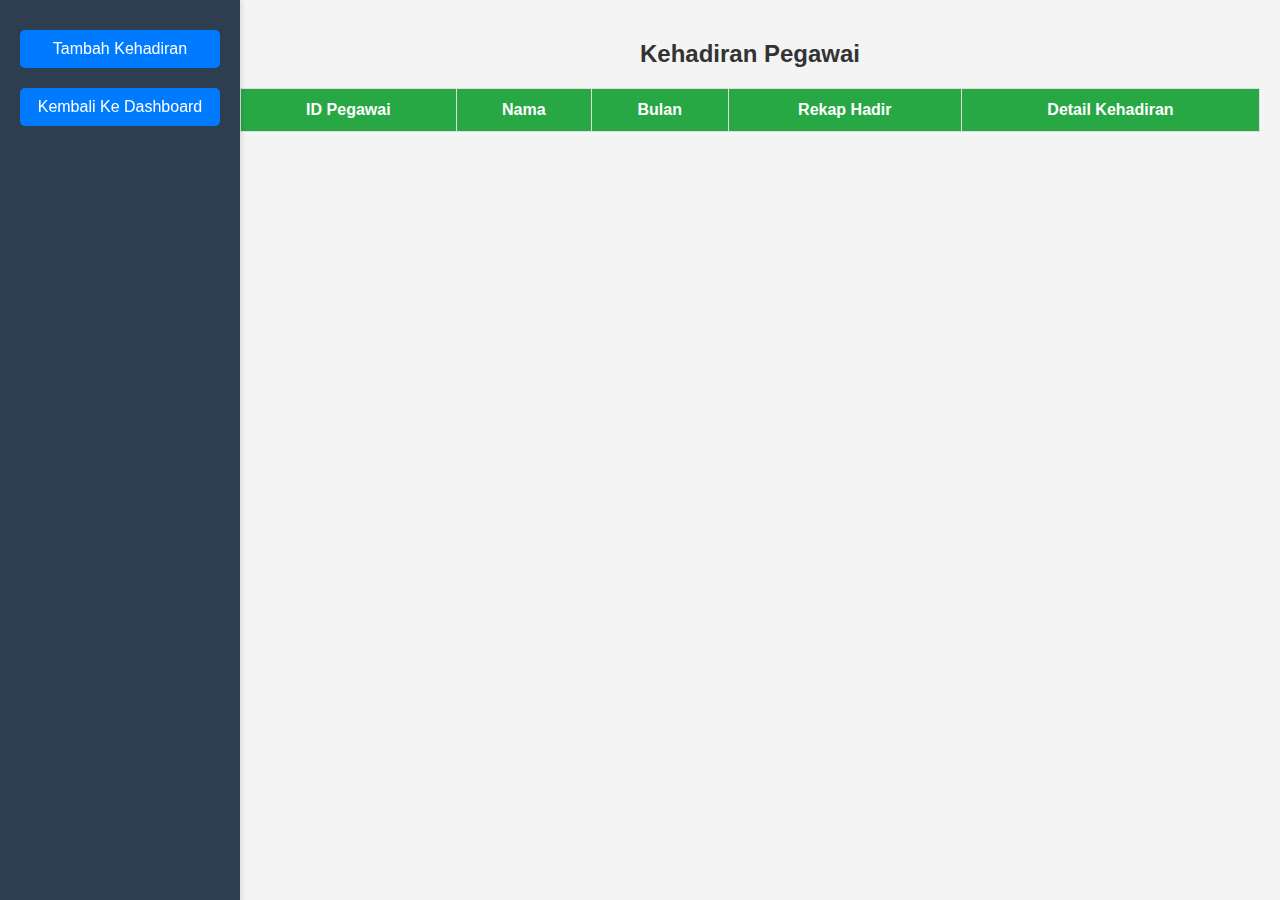
<file: PEMOGRAMAN-BASIS-DATA/kehadiran.html>
<!DOCTYPE html>
<html lang="id">
<head>
    <meta charset="UTF-8">
    <meta name="viewport" content="width=device-width, initial-scale=1.0">
    <title>Kehadiran Pegawai</title>
    <link rel="stylesheet" href="style.css">
</head>
<body>

    <div class="container">

        <div class="sidebar">
            <button onclick="window.location.href='tambah_kehadiran.html'">Tambah Kehadiran</button>
            <button onclick="window.location.href='index.html'">Kembali Ke Dashboard</button>
        </div>

 
        <div class="content">
            <h2>Kehadiran Pegawai</h2>
            <table>
                <thead>
                    <tr>
                        <th>ID Pegawai</th>
                        <th>Nama</th>
                        <th>Bulan</th>
                        <th>Rekap Hadir</th>
                        <th>Detail Kehadiran</th>
                    </tr>
                </thead>
                <tbody id="kehadiran-list">
                    
                </tbody>
            </table>
        </div>
    </div>

    <script>
        // ngambil data dari php
        fetch("kehadiran.php")
        .then(response => response.json())
        .then(data => {
            let table = document.getElementById("kehadiran-list");

            data.forEach(kehadiran => {
                let detailKehadiran = kehadiran.kehadiran.map(h => `${h.tanggal} (${h.status})`).join("<br>");

                let row = `<tr>
                    <td>${kehadiran.id_pegawai}</td>
                    <td>${kehadiran.nama}</td>
                    <td>${kehadiran.bulan}</td>
                    <td>${kehadiran.total_hadir} Hari</td>
                    <td>${detailKehadiran}</td>
                </tr>`;
                table.innerHTML += row;
            });
        })
        .catch(error => console.error("Error:", error));
    </script>

</body>
</html>
</file>
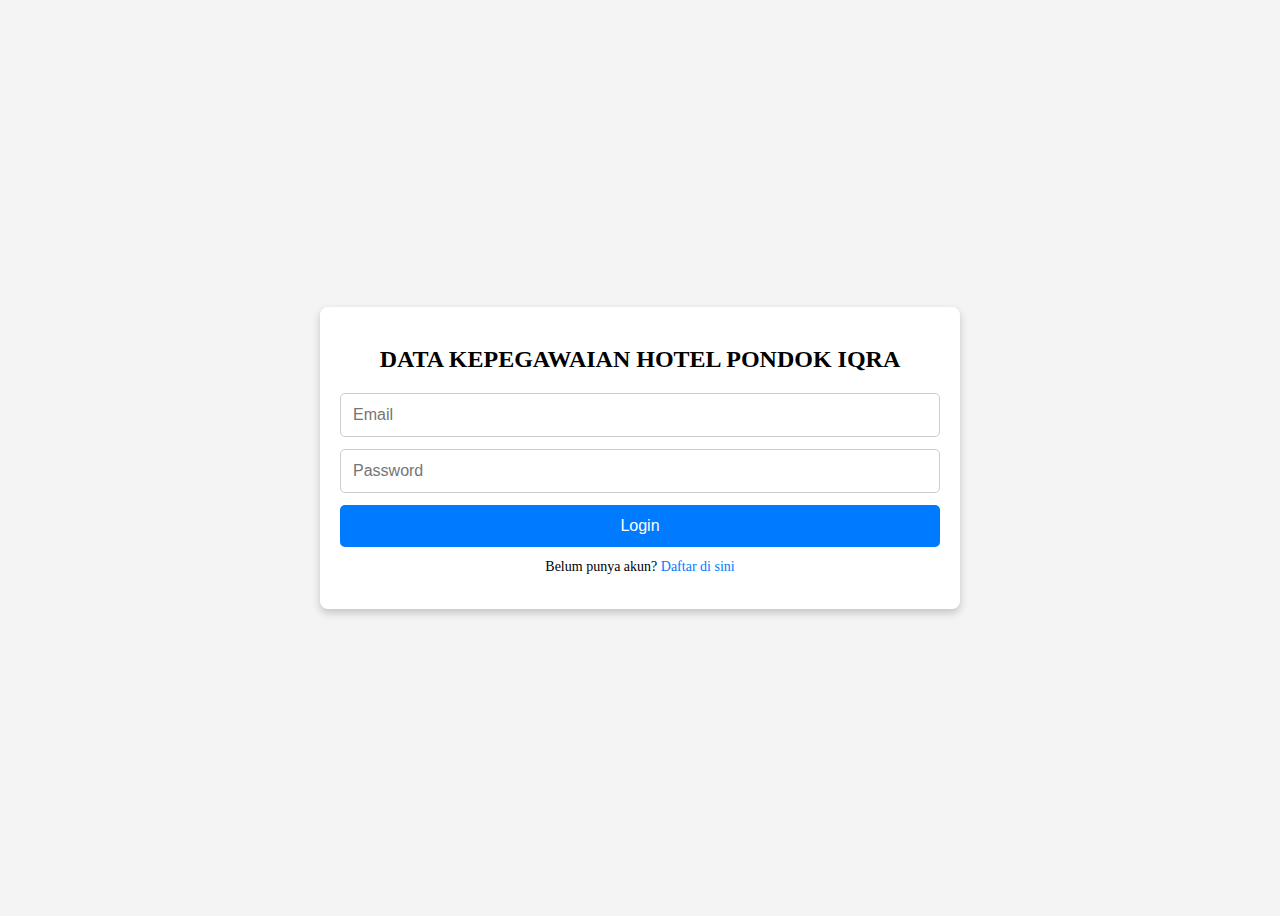
<file: PEMOGRAMAN-BASIS-DATA/login.html>
<!DOCTYPE html>
<html lang="id">
<head>
    <meta charset="UTF-8">
    <meta name="viewport" content="width=device-width, initial-scale=1.0">
    <title>Login</title>
</head>
<body style="display: flex; justify-content: center; align-items: center; height: 100vh; background-color: #f4f4f4;">

    <div style="width: 100%; max-width: 600px; background: white; padding: 20px; border-radius: 8px; box-shadow: 0px 4px 8px rgba(0, 0, 0, 0.2); text-align: center;">
        <h2 style="margin-bottom: 20px;">DATA KEPEGAWAIAN HOTEL PONDOK IQRA</h2>
        
        <form action="login.php" method="POST" style="display: flex; flex-direction: column;">
            <input type="email" name="email" placeholder="Email" required 
                style="padding: 12px; margin-bottom: 12px; border: 1px solid #ccc; border-radius: 5px; font-size: 16px;">
            
            <input type="password" name="password" placeholder="Password" required 
                style="padding: 12px; margin-bottom: 12px; border: 1px solid #ccc; border-radius: 5px; font-size: 16px;">
            
            <button type="submit" 
                style="background: #007bff; color: white; padding: 12px; border: none; border-radius: 5px; font-size: 16px; cursor: pointer;">
                Login
            </button>
        </form>
        
        <p style="margin-top: 12px; font-size: 14px;">
            Belum punya akun? <a href="register.html" style="color: #007bff; text-decoration: none;">Daftar di sini</a>
        </p>
    </div>

</body>
</html>
</file>
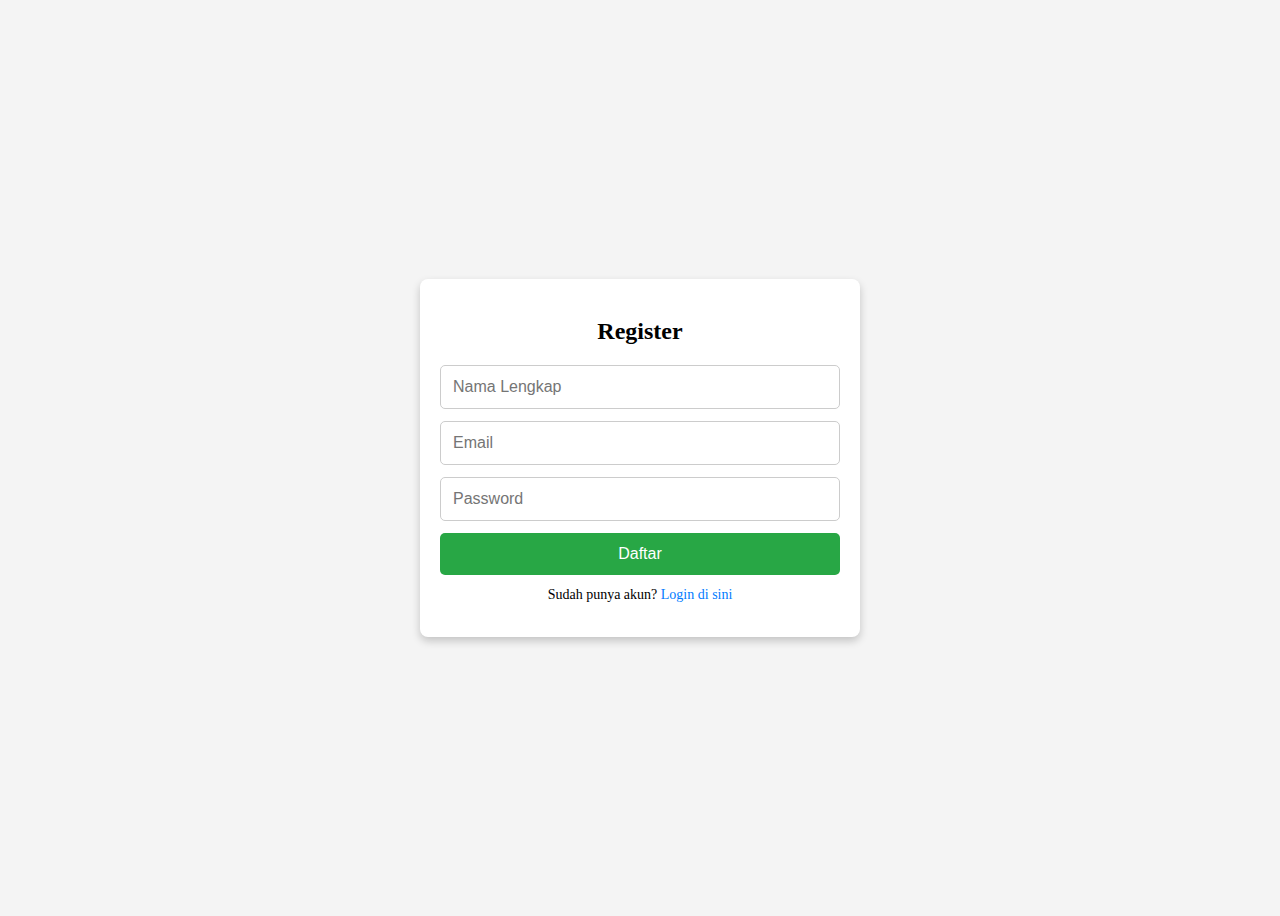
<file: PEMOGRAMAN-BASIS-DATA/register.html>
<!DOCTYPE html>
<html lang="id">
<head>
    <meta charset="UTF-8">
    <meta name="viewport" content="width=device-width, initial-scale=1.0">
    <title>Register</title>
</head>
<body style="display: flex; justify-content: center; align-items: center; height: 100vh; background-color: #f4f4f4;">

    <div style="width: 100%; max-width: 400px; background: white; padding: 20px; border-radius: 8px; box-shadow: 0px 4px 8px rgba(0, 0, 0, 0.2); text-align: center;">
        <h2 style="margin-bottom: 20px;">Register</h2>
        
        <form action="register.php" method="POST" style="display: flex; flex-direction: column;">
            <input type="text" name="nama" placeholder="Nama Lengkap" required 
                style="padding: 12px; margin-bottom: 12px; border: 1px solid #ccc; border-radius: 5px; font-size: 16px;">
            
            <input type="email" name="email" placeholder="Email" required 
                style="padding: 12px; margin-bottom: 12px; border: 1px solid #ccc; border-radius: 5px; font-size: 16px;">
            
            <input type="password" name="password" placeholder="Password" required 
                style="padding: 12px; margin-bottom: 12px; border: 1px solid #ccc; border-radius: 5px; font-size: 16px;">

            <button type="submit" 
                style="background: #28a745; color: white; padding: 12px; border: none; border-radius: 5px; font-size: 16px; cursor: pointer;">
                Daftar
            </button>
        </form>
        
        <p style="margin-top: 12px; font-size: 14px;">
            Sudah punya akun? <a href="login.html" style="color: #007bff; text-decoration: none;">Login di sini</a>
        </p>
    </div>

</body>
</html>
</file>
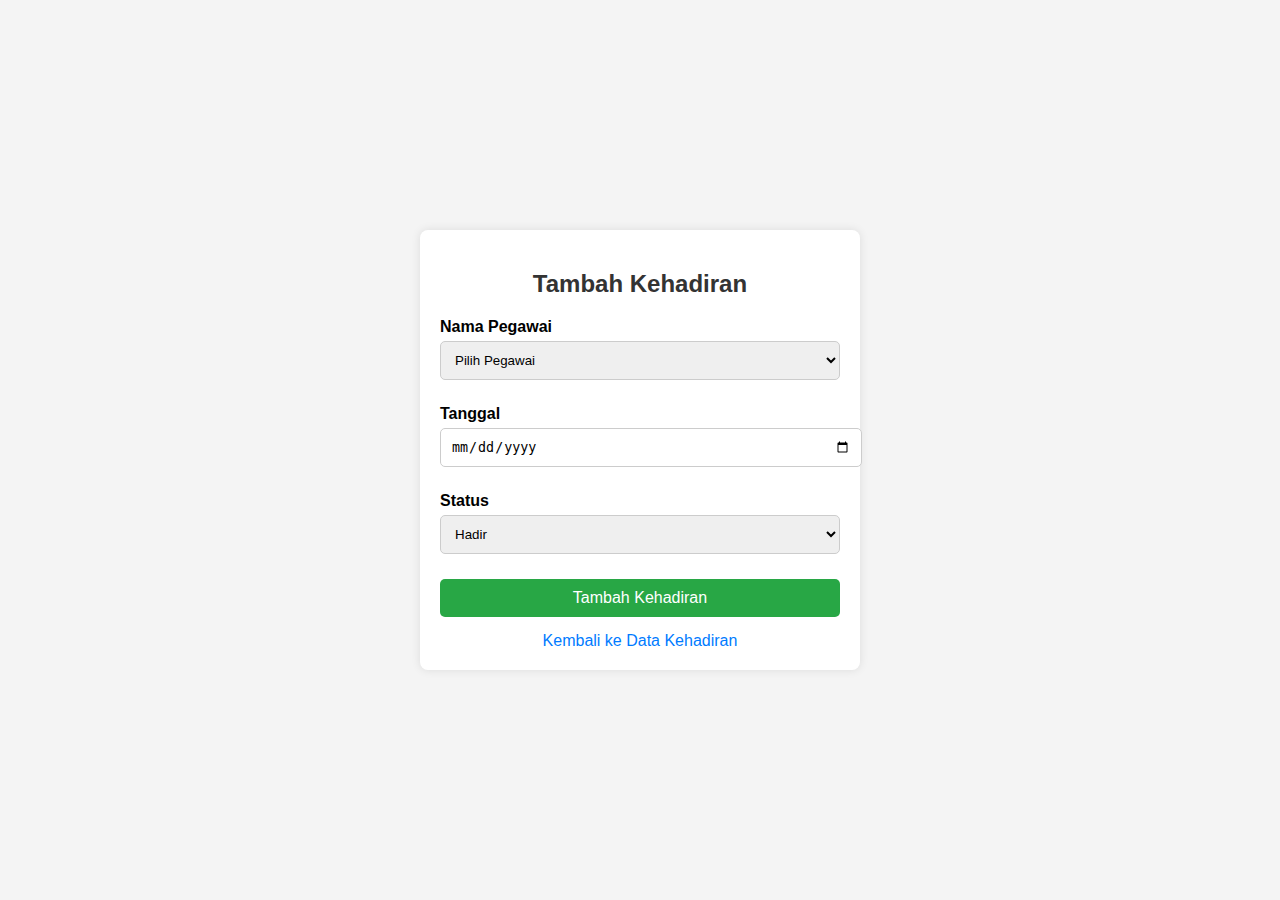
<file: PEMOGRAMAN-BASIS-DATA/tambah_kehadiran.html>
<!DOCTYPE html>
<html lang="id">
<head>
    <meta charset="UTF-8">
    <meta name="viewport" content="width=device-width, initial-scale=1.0">
    <title>Tambah Kehadiran</title>
    <style>
        body {
            font-family: Arial, sans-serif;
            background-color: #f4f4f4;
            display: flex;
            justify-content: center;
            align-items: center;
            height: 100vh;
            margin: 0;
        }
        .container {
            background: white;
            padding: 20px;
            border-radius: 8px;
            box-shadow: 0 0 10px rgba(0, 0, 0, 0.1);
            width: 400px;
            text-align: center;
        }
        h2 {
            color: #333;
        }
        label {
            display: block;
            text-align: left;
            font-weight: bold;
            margin: 10px 0 5px;
        }
        input, select {
            width: 100%;
            padding: 10px;
            margin-bottom: 15px;
            border: 1px solid #ccc;
            border-radius: 5px;
        }
        button {
            width: 100%;
            background: #28a745;
            color: white;
            border: none;
            padding: 10px;
            font-size: 16px;
            border-radius: 5px;
            cursor: pointer;
            margin-top: 10px;
        }
        button:hover {
            background: #218838;
        }
        .back-link {
            display: block;
            margin-top: 15px;
            text-decoration: none;
            color: #007bff;
        }
        .back-link:hover {
            text-decoration: underline;
        }
    </style>
</head>
<body>
    <div class="container">
        <h2>Tambah Kehadiran</h2>
        <form id="form-kehadiran">
            <label for="id_pegawai">Nama Pegawai</label>
            <select id="id_pegawai" name="id_pegawai" required>
                <option value="">Pilih Pegawai</option>
            </select>

            <label for="tanggal">Tanggal</label>
            <input type="date" id="tanggal" name="tanggal" required>

            <label for="status">Status</label>
            <select id="status" name="status">
                <option value="Hadir">Hadir</option>
                <option value="Izin">Izin</option>
                <option value="Sakit">Sakit</option>
                <option value="Alpha">Alpha</option>
            </select>

            <button type="submit">Tambah Kehadiran</button>
        </form>
        <a href="index.html" class="back-link">Kembali ke Data Kehadiran</a>
    </div>

    <script>
        document.addEventListener("DOMContentLoaded", function () {
            fetch("get_pegawai.php")
                .then(response => response.json())
                .then(data => {
                    let selectPegawai = document.getElementById("id_pegawai");
                    data.forEach(pegawai => {
                        let option = document.createElement("option");
                        option.value = pegawai.id_pegawai;
                        option.textContent = pegawai.nama;
                        selectPegawai.appendChild(option);
                    });
                })
                .catch(error => console.error("Gagal mengambil data pegawai:", error));
        });

        document.getElementById("form-kehadiran").addEventListener("submit", function (event) {
            event.preventDefault();
            let formData = new FormData(this);

            fetch("tambah_kehadiran.php", {
                method: "POST",
                body: formData
            })
            .then(response => response.text())
            .then(result => {
                alert(result);
                window.location.href = "index.html";
            })
            .catch(error => console.error("Error:", error));
        });
    </script>
</body>
</html>
</file>
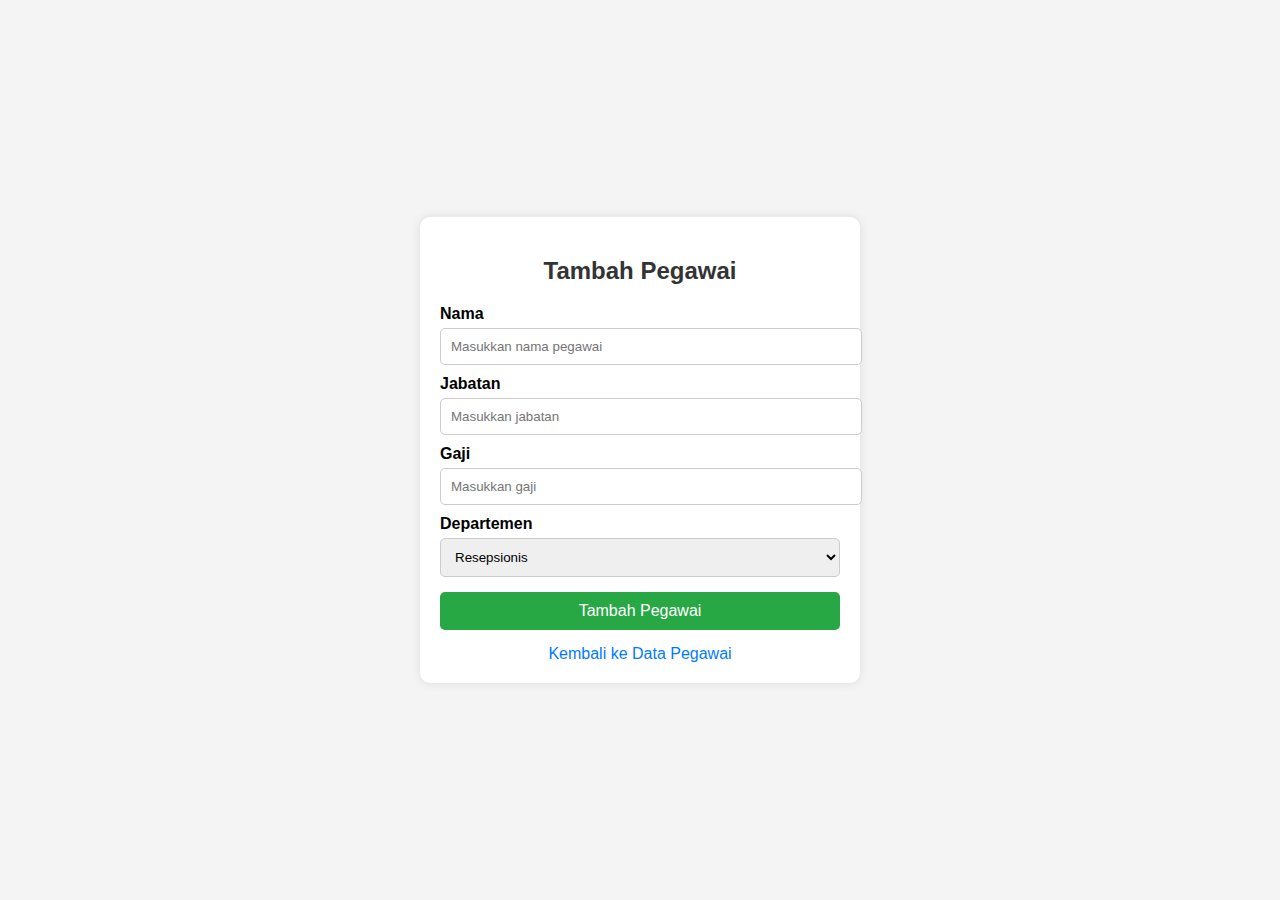
<file: PEMOGRAMAN-BASIS-DATA/tambah_pegawai.html>
<!DOCTYPE html>
<html lang="id">
<head>
    <meta charset="UTF-8">
    <meta name="viewport" content="width=device-width, initial-scale=1.0">
    <title>Tambah Pegawai</title>
    <style>
        body {
            font-family: Arial, sans-serif;
            background-color: #f4f4f4;
            display: flex;
            justify-content: center;
            align-items: center;
            height: 100vh;
            margin: 0;
        }
        .container {
            background: #fff;
            padding: 20px;
            border-radius: 10px;
            box-shadow: 0 0 10px rgba(0, 0, 0, 0.1);
            width: 100%;
            max-width: 400px;
        }
        h2 {
            text-align: center;
            color: #333;
        }
        label {
            font-weight: bold;
            display: block;
            margin-top: 10px;
        }
        input, select, button {
            width: 100%;
            padding: 10px;
            margin-top: 5px;
            border-radius: 5px;
            border: 1px solid #ccc;
        }
        button {
            background-color: #28a745;
            color: white;
            font-size: 16px;
            border: none;
            cursor: pointer;
            margin-top: 15px;
        }
        button:hover {
            background-color: #218838;
        }
        .back-link {
            display: block;
            text-align: center;
            margin-top: 15px;
            color: #007bff;
            text-decoration: none;
        }
        .back-link:hover {
            text-decoration: underline;
        }
    </style>
</head>
<body>
    <div class="container">
        <h2>Tambah Pegawai</h2>
        <form id="form-tambah">
            <label for="nama">Nama</label>
            <input type="text" id="nama" name="nama" placeholder="Masukkan nama pegawai" required>

            <label for="jabatan">Jabatan</label>
            <input type="text" id="jabatan" name="jabatan" placeholder="Masukkan jabatan" required>

            <label for="gaji">Gaji</label>
            <input type="number" id="gaji" name="gaji" placeholder="Masukkan gaji" required>

            <label for="id_departemen">Departemen</label>
            <select id="id_departemen" name="id_departemen">
                <option value="1">Resepsionis</option>
                <option value="2">Housekeeping</option>
                <option value="3">Keamanan</option>
                <option value="4">F&B Service</option>
                <option value="5">Teknisi</option>
                <option value="5">CEO</option>
            </select>

            <button type="submit">Tambah Pegawai</button>
        </form>
        <a href="index.html" class="back-link">Kembali ke Data Pegawai</a>
    </div>

    <script>
        document.getElementById("form-tambah").addEventListener("submit", function(event) {
            event.preventDefault();
            let formData = new FormData(this);

            fetch("tambah_pegawai.php", {
                method: "POST",
                body: formData
            })
            .then(response => response.text())
            .then(result => {
                alert(result);
                window.location.href = "index.html";
            })
            .catch(error => console.error("Error:", error));
        });
    </script>
</body>
</html>
</file>
<file: PEMOGRAMAN-BASIS-DATA/style.css>
/* Gaya Umum */
body {
    font-family: Arial, sans-serif;
    margin: 0;
    padding: 0;
    display: flex;
    height: 100vh;
    background-color: #f4f4f4;
}

/* Sidebar */
.sidebar {
    width: 200px;
    background: #2c3e50;
    padding: 20px;
    display: flex;
    flex-direction: column;
    align-items: center;
    height: 100vh;
    position: fixed;
    left: 0;
    top: 0;
    bottom: 0;
    box-shadow: 2px 0 5px rgba(0, 0, 0, 0.1);
}

.sidebar h1 {
    color: white;
    font-size: 24px;
    font-weight: bold;
    margin-bottom: 20px;
}

.sidebar button {
    width: 100%;
    padding: 10px;
    margin: 10px 0;
    border: none;
    background-color: #007bff;
    color: white;
    font-size: 16px;
    cursor: pointer;
    border-radius: 5px;
    transition: background 0.3s;
}

.sidebar button:hover {
    background-color: #0056b3;
}

.logout-button {
    background-color: #d9534f !important;
}

.logout-button:hover {
    background-color: #c9302c !important;
}

/* Konten Utama */
.container {
    display: flex;
    width: 100%;
}

.content {
    margin-left: 220px;
    padding: 20px;
    width: calc(100% - 220px);
    overflow-x: auto;
    display: flex;
    flex-direction: column;
    align-items: center;
}

h2 {
    text-align: center;
    color: #333;
    font-size: 24px;
    margin-bottom: 20px;
}

/* Tabel */
.table-container {
    width: 100%;
    overflow-x: auto;
    background: white;
    padding: 15px;
    border-radius: 8px;
    box-shadow: 0px 4px 10px rgba(0, 0, 0, 0.1);
}

table {
    width: 100%;
    border-collapse: collapse;
    min-width: 800px;
}

th, td {
    padding: 12px;
    border: 1px solid #ddd;
    text-align: center;
}

th {
    background: #28a745;
    color: white;
    font-size: 16px;
}

td {
    font-size: 14px;
}

tr:nth-child(even) {
    background: #f2f2f2;
}

td a {
    color: #007bff;
    text-decoration: none;
    font-weight: bold;
}

td a:hover {
    text-decoration: underline;
    color: #0056b3;
}

/* FORM Tambah Pegawai */
.form-container {
    width: 90%;
    max-width: 500px;
    margin: 20px auto;
    padding: 20px;
    background: white;
    border-radius: 8px;
    box-shadow: 0 0 10px rgba(0, 0, 0, 0.1);
}

.form-group {
    margin-bottom: 15px;
    width: 100%;
}

label {
    display: block;
    font-weight: bold;
    margin-bottom: 5px;
    color: #333;
}

input[type="text"],
input[type="number"],
select {
    width: 100%;
    padding: 10px;
    border: 1px solid #ccc;
    border-radius: 5px;
    font-size: 16px;
}

.button-group {
    text-align: center;
    margin-top: 20px;
}

button {
    padding: 12px 20px;
    font-size: 16px;
    border: none;
    border-radius: 5px;
    cursor: pointer;
    width: 100%;
    max-width: 200px;
    display: block;
    margin: 10px auto;
}

button[type="submit"] {
    background-color: #28a745;
    color: white;
}

button[type="submit"]:hover {
    background-color: #218838;
}

button[type="reset"] {
    background-color: #dc3545;
    color: white;
}

button[type="reset"]:hover {
    background-color: #c82333;
}

.back-link {
    display: block;
    text-align: center;
    margin-top: 10px;
    font-size: 14px;
    color: blue;
    text-decoration: none;
}

.back-link:hover {
    text-decoration: underline;
}

/* Responsif */
@media screen and (max-width: 768px) {
    .sidebar {
        width: 100%;
        height: auto;
        position: relative;
    }

    .content {
        margin-left: 0;
        width: 100%;
    }

    .form-container {
        width: 90%;
    }

    table {
        min-width: 100%;
    }
}
</file>
